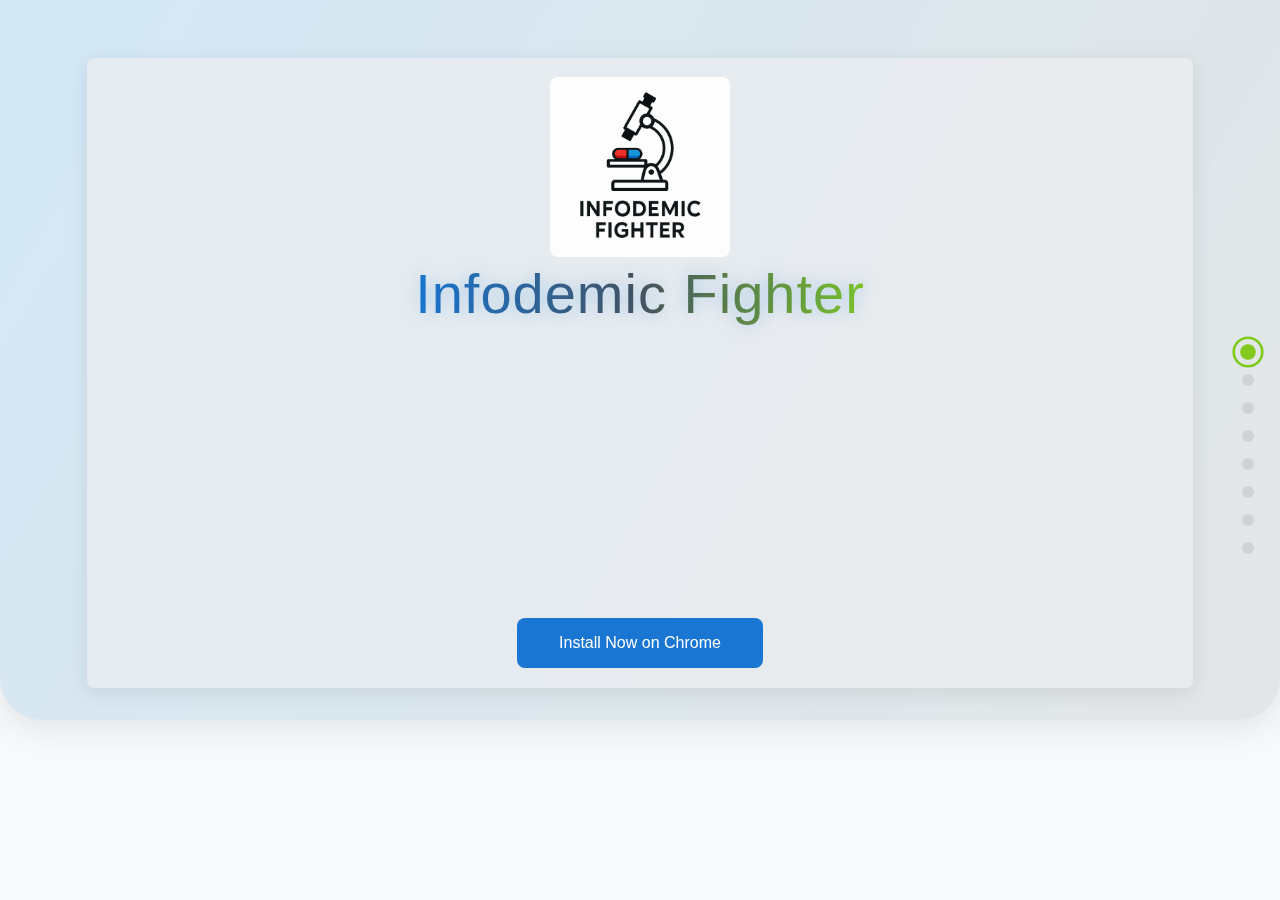
<file: index.html>
<!DOCTYPE html>
<html lang="en"> 
<head>
    <meta charset="UTF-8">
    <meta name="viewport" content="width=device-width, initial-scale=1.0">
    <title>Infodemic Fighter • Landing Page</title>
    <link rel="stylesheet" href="styles.css">
</head>
<body>
    <snap-container>
    <snap-dots></snap-dots> <!-- Added for navigation dots -->
    <snap-section class="hero-section entry-top section-theme-blue-pill"> <!-- Blue Theme -->
         <container>
             <div class="hero-content-wrapper">
                                 <div class="hero-column hero-logo-column">
                     <img src="img/logo-info--fighter.png" alt="Infodemic Fighter Logo" class="hero-logo">
                 </div>
                 <div class="hero-column hero-text-column">
                     <h1><span class="title-blue">Infodemic</span> <span class="title-red">Fighter</span></h1>
                     <p class="fh-xl">Lightweight Chrome extension that adds subtle bias and reliability indicators to search results on Google, Bing, and DuckDuckGo. <strong>Received a Perplexity Power-Up</strong> - uses the Sonar API to "Follow the Money" feature, giving users the ability to research who funds media sources.</p>
                     <a href="https://chromewebstore.google.com/detail/infodemic-fighter/ebcmohgfdgkadgokpmoaeneeebnfkfbo" target="_blank" class="cta-button">Install Now on Chrome</a>
                 </div>
             </div>
         </container>
    </snap-section>

     <!-- Key Benefits Section (previously Features) -->
    <snap-section id="features" class="features-section entry-top-right section-theme-red-pill"> <!-- Red Theme -->
         <container>
             <h2>Why Choose Infodemic Fighter?</h2>
            <div class="features-grid">
                <info-card primary> <!-- This card's title will use its own 'primary' color, not section red -->
                    <info-card-content>
                        <info-card-title>Reliability Indicators</info-card-title>
                        <info-card-text>Color-coded cues tell you which sources you can trust at a glance.</info-card-text>
                    </info-card-content>
                </info-card>
                <info-card secondary> <!-- This card's title will use its own 'secondary' color -->
                    <info-card-content>
                        <info-card-title>Bias Detection</info-card-title>
                        <info-card-text>Identify potential slants and framing before you click.</info-card-text>
                    </info-card-content>
                </info-card>
                <info-card tertiary>
                    <info-card-content>
                        <info-card-title>Clear Visual Cues</info-card-title>
                        <info-card-text>Reduce information overload with concise markers.</info-card-text>
                    </info-card-content>
                </info-card>
                <info-card quaternary>
                    <info-card-content>
                        <info-card-title>Critical Prompts</info-card-title>
                        <info-card-text>(Coming soon) Nudge yourself to think deeper before sharing.</info-card-text>
                    </info-card-content>
                </info-card>
            </div>
        </container>
    </snap-section>

    <!-- Detailed Features Section -->
    <snap-section id="detailed-features" class="entry-bottom-left section-theme-blue-pill"> <!-- Blue Theme -->
        <container>
            <h2>Detailed Features</h2>
            <!-- MODIFIED: Convert ul to features-grid with info-cards -->
            <div class="features-grid">
                <info-card>
                    <info-card-content>
                        <info-card-title>Political Bias</info-card-title>
                        <info-card-text>Marks sites as Left, Lean Left, Center, Lean Right, or Right.</info-card-text>
                    </info-card-content>
                </info-card>
                <info-card>
                    <info-card-content>
                        <info-card-title>Reliability</info-card-title>
                        <info-card-text>Rates sources as High, Medium, or Low trustworthiness.</info-card-text>
                    </info-card-content>
                </info-card>
                <info-card>
                    <info-card-content>
                        <info-card-title>Follow the Money</info-card-title>
                        <info-card-text>Research funding sources and ownership via Perplexity AI.</info-card-text>
                    </info-card-content>
                </info-card>
                <info-card>
                    <info-card-content>
                        <info-card-title>Context Menu Tools</info-card-title>
                        <info-card-text>Right-click any link to visualize bias, find alternatives, or follow funding.</info-card-text>
                    </info-card-content>
                </info-card>
                <info-card>
                    <info-card-content>
                        <info-card-title>Minimalist UI</info-card-title>
                        <info-card-text>Clean design following HCI principles with Light/Dark themes.</info-card-text>
                    </info-card-content>
                </info-card>
                <info-card>
                    <info-card-content>
                        <info-card-title>Privacy-Focused</info-card-title>
                        <info-card-text>Local analysis with no user data collection.</info-card-text>
                    </info-card-content>
                </info-card>
            </div>
        </container>
    </snap-section>

    <!-- Perplexity Power-Up Section -->
    <snap-section id="perplexity-power-up" class="entry-top-right section-theme-red-pill"> <!-- Red Theme -->
        <container>
            <h2>🚀 Perplexity Power-Up: Follow the Money</h2>
            <h3>What It Does</h3>
            <div class="features-grid"> <!-- Using features-grid for consistency -->
                <info-card>
                    <info-card-content>
                        <info-card-title>Ownership Structure</info-card-title>
                        <info-card-text>Who owns and controls the media outlet.</info-card-text>
                    </info-card-content>
                </info-card>
                <info-card>
                    <info-card-content>
                        <info-card-title>Funding Sources</info-card-title>
                        <info-card-text>Primary revenue streams and financial backers.</info-card-text>
                    </info-card-content>
                </info-card>
                <info-card>
                    <info-card-content>
                        <info-card-title>Corporate Ties</info-card-title>
                        <info-card-text>Business relationships and potential conflicts of interest.</info-card-text>
                    </info-card-content>
                </info-card>
                <info-card>
                    <info-card-content>
                        <info-card-title>Risk Assessment</info-card-title>
                        <info-card-text>How funding might influence editorial decisions.</info-card-text>
                    </info-card-content>
                </info-card>
            </div>
            
            <div class="perplexity-content-wrapper">
                <div class="perplexity-text-column">
                    <blockquote>
                        <p>"Ever wonder who's really funding that news story? In our fight against misinformation, knowing the money trail is crucial. With Infodemic Fighter's new Perplexity Power-Up, just right-click any link and select 'Follow the Money'. Our AI instantly reveals the ownership structure, funding sources, and financial interests behind any media outlet."</p>
                    </blockquote>
                </div>
                <div class="perplexity-image-column">
                    <img src="img/info-fighter.png" alt="Infodemic Fighter Information Visualization" class="perplexity-image">
                </div>
            </div>        </container>
    </snap-section>

    <!-- The Problem We're Solving Section -->
    <snap-section id="the-problem" class="entry-top-left section-theme-blue-pill"> <!-- Blue Theme -->
        <container>
            <h2>The Problem We're Solving</h2>
            <p>Our society today is zombie walking into a problem that we thought only existed during COVID: the "infodemic" - an overabundance of information that makes it difficult to think critically and find trustworthy sources. This creates:</p>
            <!-- Using features-grid for consistency -->
            <div class="features-grid">
                <info-card>
                    <info-card-content>
                        <info-card-title>🌐 Information Overload</info-card-title>
                        <info-card-text>Preventing effective credibility evaluation.</info-card-text>
                    </info-card-content>
                </info-card>
                <info-card>
                    <info-card-content>
                        <info-card-title>🔄 Media Polarization</info-card-title>
                        <info-card-text>Creating siloed information ecosystems.</info-card-text>
                    </info-card-content>
                </info-card>
                <info-card>
                    <info-card-content>
                        <info-card-title>⚡ Misinformation Spread</info-card-title>
                        <info-card-text>Outpacing fact-checking efforts.</info-card-text>
                    </info-card-content>
                </info-card>
                <info-card>
                    <info-card-content>
                        <info-card-title>🔍 Lack of Tools</info-card-title>
                        <info-card-text>For quick source assessment.</info-card-text>
                    </info-card-content>
                </info-card>
                <info-card>
                    <info-card-content>
                        <info-card-title>📰 Quality Control Collapse</info-card-title>
                        <info-card-text>In traditional media mechanisms.</info-card-text>
                    </info-card-content>
                </info-card>
            </div>
            <h3>Why It Matters</h3>
            <div class="features-grid"> <!-- Using features-grid for consistency -->
                 <info-card>
                    <info-card-content>
                        <info-card-title>Identify Conflicts</info-card-title> <!-- Shortened for card -->
                        <info-card-text>Identify potential conflicts of interest.</info-card-text>
                    </info-card-content>
                </info-card>
                <info-card>
                    <info-card-content>
                        <info-card-title>Editorial Independence</info-card-title>
                        <info-card-text>Recognize editorial independence (or lack thereof).</info-card-text>
                    </info-card-content>
                </info-card>
                <info-card>
                    <info-card-content>
                        <info-card-title>Informed Decisions</info-card-title>
                        <info-card-text>Make informed decisions about source credibility.</info-card-text>
                    </info-card-content>
                </info-card>
                <info-card>
                    <info-card-content>
                        <info-card-title>Combat Misinformation</info-card-title>
                        <info-card-text>Combat financially-motivated misinformation.</info-card-text>
                    </info-card-content>
                </info-card>
            </div>
        </container>
    </snap-section>

    <!-- Our Solution Section -->
    <snap-section id="our-solution" class="entry-bottom-right section-theme-red-pill"> <!-- Red Theme -->
        <container>
            <h2>Our Solution</h2>
            <p>Infodemic Fighter empowers users to make informed decisions by:</p>
            <!-- Using features-grid for consistency -->
            <div class="features-grid">
                <info-card>
                    <info-card-content>
                        <info-card-title>🏷️ Transparent Indicators</info-card-title>
                        <info-card-text>Bias and reliability in search results.</info-card-text>
                    </info-card-content>
                </info-card>
                <info-card>
                    <info-card-content>
                        <info-card-title>📊 Political Context</info-card-title>
                        <info-card-text>With factual reporting quality.</info-card-text>
                    </info-card-content>
                </info-card>
                <info-card>
                    <info-card-content>
                        <info-card-title>🖱️ One-Click Analysis</info-card-title>
                        <info-card-text>Source visualization and analysis.</info-card-text>
                    </info-card-content>
                </info-card>
                <info-card>
                    <info-card-content>
                        <info-card-title>🔄 Alternative Sources</info-card-title>
                        <info-card-text>Suggestions from different perspectives.</info-card-text>
                    </info-card-content>
                </info-card>
                <info-card>
                    <info-card-content>
                        <info-card-title>💰 Funding Transparency</info-card-title>
                        <info-card-text>Through AI-powered research.</info-card-text>
                    </info-card-content>
                </info-card>
                <info-card>
                    <info-card-content>
                        <info-card-title>🧪 Scientific Presentation</info-card-title>
                        <info-card-text>Non-judgmental and objective.</info-card-text>
                    </info-card-content>
                </info-card>
            </div>
        </container>
    </snap-section>

    <!-- Technical Details Section -->
    <snap-section id="technical-details" class="entry-top-right section-theme-blue-pill"> <!-- Blue Theme -->
        <container>
            <h2>Technical Details</h2>
            <p><strong>Data Sources:</strong> Aggregates ratings from Ad Fontes Media, AllSides, Media Bias/Fact Check, and other research organizations covering 2,000+ news sources.</p>
            <p><strong>Privacy:</strong> All analysis runs client-side; no external data transmission except for optional AI features.</p>
            <p><strong>Compatibility:</strong> Chrome 88+, with planned Firefox and Edge support.</p>
                         <h2>Clear Usage Guide</h2>
             <ol class="steps-list">
                <li>Perform a web search on Google, Bing, or DuckDuckGo.</li>
                <li>View bias and reliability icons next to each result.</li>
                <li>Hover icons for quick source information.</li>
                <li>Right-click any link for detailed analysis options.</li>
            </ol>
        </container>
    </snap-section>

     <!-- Footer -->
    <snap-section class="footer entry-bottom-left section-theme-red-pill"> <!-- Red Theme -->
        <container>
            <div class="footer-content">
                <div class="footer-bottom">
                    <p>&copy; 2025 Infodemic Fighter. All rights reserved.</p>
                    <p>MIT License.<!-- For a real link, you would have a LICENSE file: See <a href="LICENSE">LICENSE</a> for details. --></p>
                </div>
            </div>
        </container>
    </snap-section>
    </snap-container>
    <script src="scripts.js"></script>
 </body>
</html>
</file>
